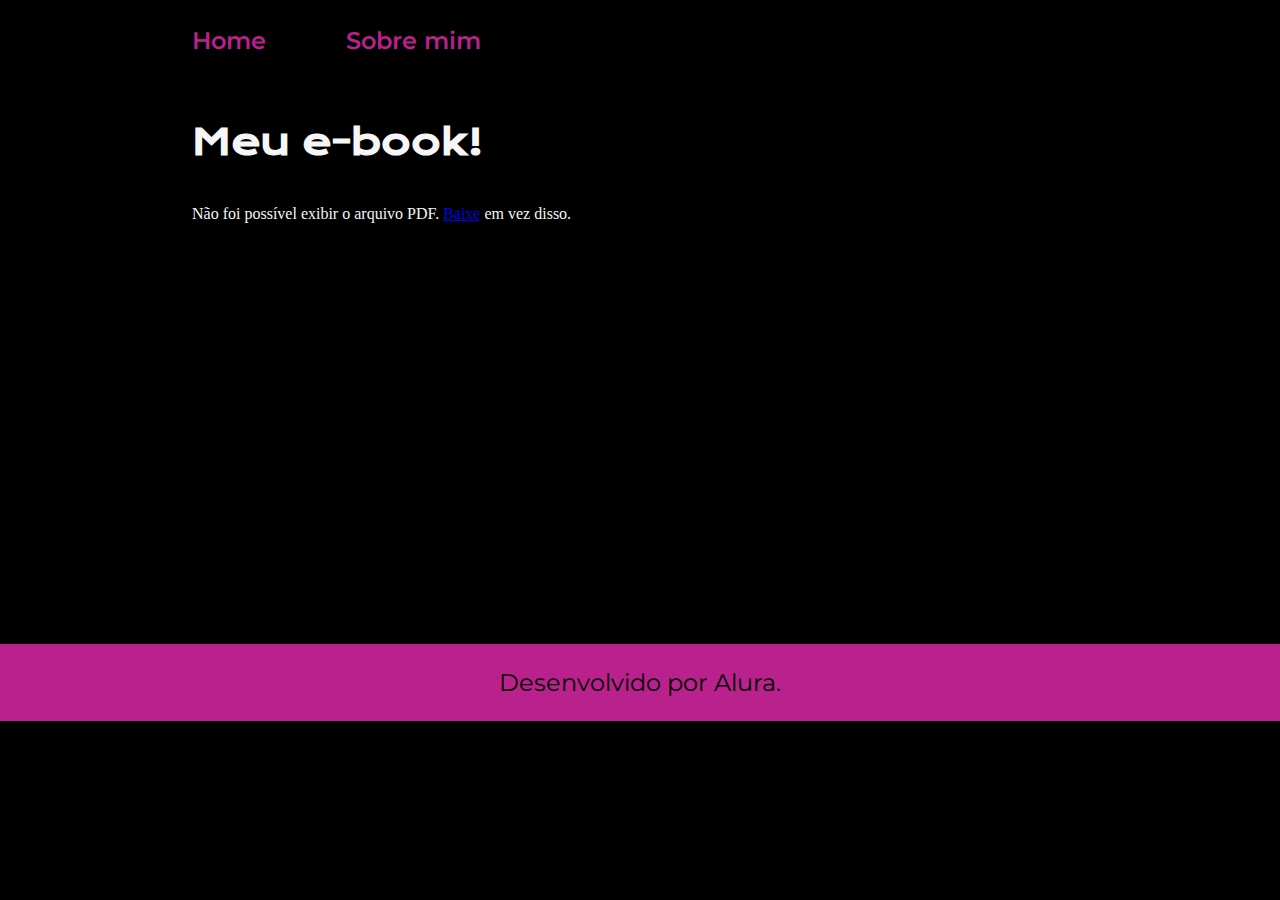
<file: ebook.html>
<!DOCTYPE html>
<html lang="pt-br">

<head>
    <meta charset="UTF-8">
    <meta http-equiv="X-UA-Compatible" content="IE=edge">
    <meta name="viewport" content="width=device-width, initial-scale=1.0">
    <title>Sobre mim</title>
    <link rel="stylesheet" href="./estilos/estilo.css">
</head>

<body>
    <header class="cabecalho">
        <nav class="cabecalho__menu">
            <a class="cabecalho__menu__link" href="index.html">Home</a>
            <a class="cabecalho__menu__link" href="sobre.html">Sobre mim</a>
        </nav>
    </header>

    <main class="apresentacao">
        <section class="apresentacao__conteudo">
            <h1 class="apresentacao__conteudo__titulo">Meu e-book!</h1>
            <object data="https://otecnico.org/wp-content/uploads/2023/05/PMI-Certfication.pdf" type="application/pdf" width="500" height="375">
                <p>Não foi possível exibir o arquivo PDF. <a href="https://otecnico.org/wp-content/uploads/2023/05/PMI-Certfication.pdf">Baixe</a> em vez disso.</p>
            </object>
        </section>
     </main>

    <footer class="rodape">
        <p>Desenvolvido por Alura.</p>
    </footer>
</body>

</html>
</file>
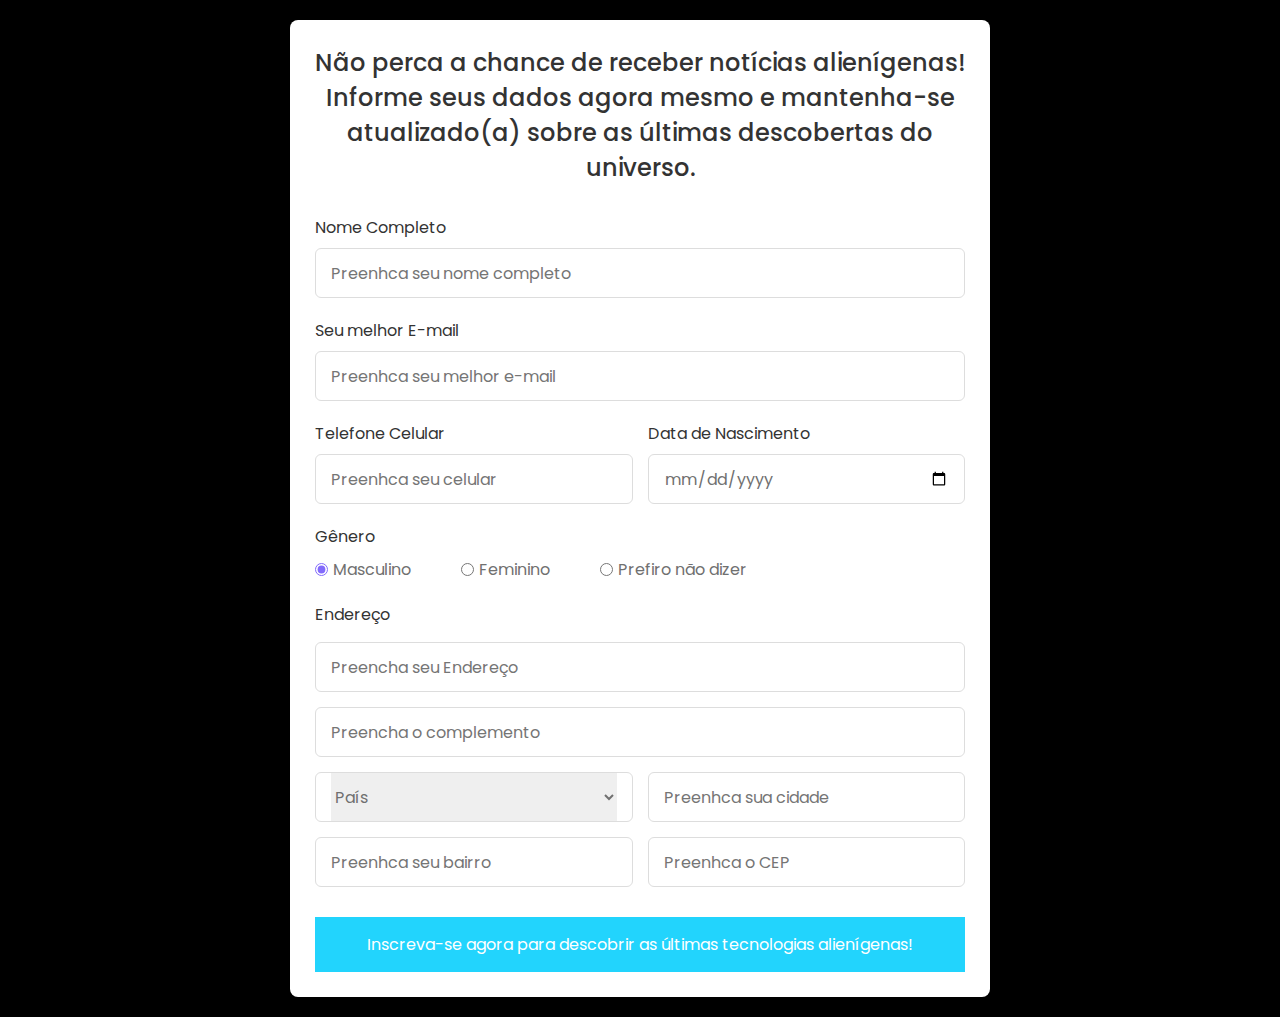
<file: form.html>
<!DOCTYPE html>
<!---Coding By CodingLab | www.codinglabweb.com--->
<html lang="en">
  <head>
    <meta charset="UTF-8" />
    <meta name="viewport" content="width=device-width, initial-scale=1.0" />
    <meta http-equiv="X-UA-Compatible" content="ie=edge" />
    <title>Registration Form in HTML CSS</title>
    <!---Custom CSS File--->
    <link rel="stylesheet" href="./estilos/estilo_form.css" />
  </head>
  <body>
    <section class="container">
      <header>Não perca a chance de receber notícias alienígenas! 
        Informe seus dados agora mesmo e mantenha-se atualizado(a) sobre as últimas 
        descobertas do universo.
      </header>
      <form action="#" class="form">
        <div class="input-box">
          <label>Nome Completo</label>
          <input type="text" placeholder="Preenhca seu nome completo" required />
        </div>

        <div class="input-box">
          <label>Seu melhor E-mail</label>
          <input type="text" placeholder="Preenhca seu melhor e-mail" required />
        </div>

        <div class="column">
          <div class="input-box">
            <label>Telefone Celular</label>
            <input type="number" placeholder="Preenhca seu celular" required />
          </div>
          <div class="input-box">
            <label>Data de Nascimento</label>
            <input type="date" placeholder="Preencha a data de nascimento"/>
          </div>
        </div>
        <div class="gender-box">
          <h3>Gênero</h3>
          <div class="gender-option">
            <div class="gender">
              <input type="radio" id="check-male" name="gender" checked />
              <label for="check-male">Masculino</label>
            </div>
            <div class="gender">
              <input type="radio" id="check-female" name="gender" />
              <label for="check-female">Feminino</label>
            </div>
            <div class="gender">
              <input type="radio" id="check-other" name="gender" />
              <label for="check-other">Prefiro não dizer</label>
            </div>
          </div>
        </div>
        <div class="input-box address">
          <label>Endereço</label>
          <input type="text" placeholder="Preencha seu Endereço"/>
          <input type="text" placeholder="Preencha o complemento"/>
          <div class="column">
            <div class="select-box">
              <select>
                <option hidden>País</option>
                <option>Brasil</option>
                <option>Argentina</option>
                <option>Paraguai</option>
                <option>Chile</option>
              </select>
            </div>
            <input type="text" placeholder="Preenhca sua cidade"/>
          </div>
          <div class="column">
            <input type="text" placeholder="Preenhca seu bairro"/>
            <input type="number" placeholder="Preenhca o CEP"/>
          </div>
        </div>
        <button>Inscreva-se agora para descobrir as últimas tecnologias alienígenas!</button>
      </form>
    </section>
  </body>
</html>
</file>
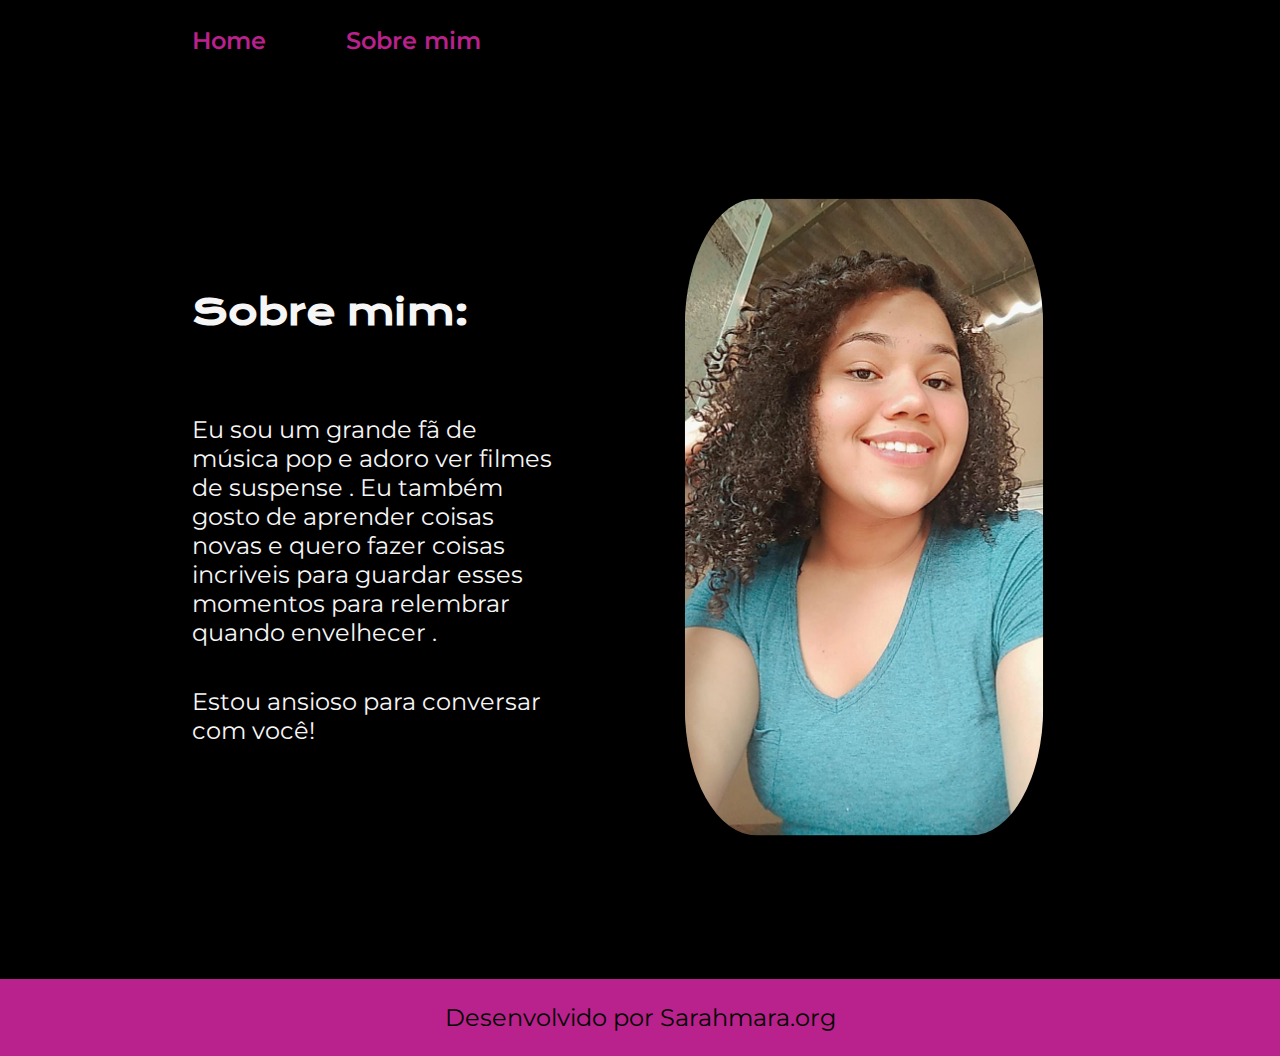
<file: sobre.html>
<!DOCTYPE html>
<html lang="pt-br">

<head>
    <meta charset="UTF-8">
    <meta http-equiv="X-UA-Compatible" content="IE=edge">
    <meta name="viewport" content="width=device-width, initial-scale=1.0">
    <title>Sobre mim</title>
    <link rel="stylesheet" href="./estilos/estilo.css">
</head>

<body>
    <header class="cabecalho">
        <nav class="cabecalho__menu">
            <a class="cabecalho__menu__link" href="index.html">Home</a>
            <a class="cabecalho__menu__link" href="sobre.html">Sobre mim</a>
        </nav>
    </header>

    <main class="apresentacao">
        <section class="apresentacao__conteudo">
            <h1 class="apresentacao__conteudo__titulo">Sobre mim:</h1>
            <p class="apresentacao__conteudo__texto">             
         
            </p>
            <p class="apresentacao__conteudo__texto">             
                Eu sou um grande fã de música  pop e adoro ver filmes de suspense . Eu também gosto de aprender coisas novas e quero fazer coisas incriveis para guardar esses momentos para relembrar quando envelhecer . 
        
            </p>
            <p class="apresentacao__conteudo__texto">             
                Estou ansioso para conversar com você!
            </p>
        </section>
        <img class="apresentacao__imagem" src="sarahfoto.jpeg" alt="Foto da Joana Santos programando">
    </main>

    <footer class="rodape">
        <p>Desenvolvido por Sarahmara.org</p>
    </footer>
</body>

</html>
</file>
<file: estilos/estilo.css>
@import url('https://fonts.googleapis.com/css2?family=Krona+One&family=Montserrat:wght@400;600&display=swap');

:root {
    --cor-primaria: #000000;
    --cor-secundaria: #F6F6F6;
    --cor-terciaria: #b9218c;
    --cor-hover: #272727;

    --fonte-primaria: 'Krona One', sans-serif;
    --fonte-secundaria: 'Montserrat', sans-serif;
}
*{
    margin: 0;
    padding: 0;
}

body{
    box-sizing: border-box;
    background-color: var(--cor-primaria);
    color: var(--cor-secundaria);
}
.cabecalho{
    padding: 2% 0% 0% 15%;
}
.cabecalho__menu{
    display: flex;
    gap: 80px;
}
.cabecalho__menu__link{
    font-family: var(--fonte-secundaria);
    font-size: 1.5rem;
    font-weight: 600;
    color: var(--cor-terciaria);
    text-decoration: none;
}
.apresentacao{
    padding: 5% 15%;
    display: flex;
    align-items: center;
    justify-content: space-between;
    gap: 82px;
}
.apresentacao__conteudo{
    width: 50%;
    display: flex;
    flex-direction: column;
    gap: 40px;
}

.apresentacao__conteudo__titulo{
    font-size: 2.25rem;
    font-family: var(--fonte-primaria);
}
.titulo-destaque{
    color: var(--cor-terciaria);
}
.apresentacao__conteudo__texto{
    font-size: 1.5rem;
    font-family: var(--fonte-secundaria);
}

.apresentacao__links{
    display: flex;
    flex-direction: column;
    justify-content: space-between;
    align-items: center;
    gap: 32px;
}
.apresentacao__links__subtitulo{
    font-family: var(--fonte-primaria);
    font-weight: 400;
    font-size: 1.5rem;
}
.apresentacao__links__navegacao{
    display: flex;
    justify-content: center;
    gap: 16px;
    border: 2px solid var(--cor-terciaria);
    width: 60%;
    text-align: center;
    border-radius: 8px;
    font-size: 1.5rem;
    font-weight: 600;
    padding: 21.5px 0;
    text-decoration: none;
    color: var(--cor-secundaria);
    font-family: var(--fonte-secundaria);
}
.apresentacao__links__link:hover{
    background-color: var(--cor-hover);
}
.apresentacao__imagem{
    width: 50%;
    border-radius: 20%;
    transform: scale(0.8);
}
.rodape{
    color: var(--cor-primaria);
    background-color: var(--cor-terciaria);
    padding: 24px;
    text-align: center;
    font-family: var(--fonte-secundaria);
    font-size: 1.5rem;
    font-weight: 400;
}

@media (max-width: 1200px) {
    .cabecalho{
         padding: 10%;  
    }
    .cabecalho__menu{
        justify-content: center;
    }
    .apresentacao{
        flex-direction: column-reverse;
        padding: 5%;
    }
    .apresentacao__conteudo{
        width: auto;
    }
}
</file>
<file: estilos/estilo_form.css>
/* Import Google font - Poppins */
@import url("https://fonts.googleapis.com/css2?family=Poppins:wght@200;300;400;500;600;700&display=swap");
* {
  margin: 0;
  padding: 0;
  box-sizing: border-box;
  font-family: "Poppins", sans-serif;
}
body {
  min-height: 100vh;
  display: flex;
  align-items: center;
  justify-content: center;
  padding: 20px;
  background: #000000;
}
.container {
  position: relative;
  max-width: 700px;
  width: 100%;
  background: #fff;
  padding: 25px;
  border-radius: 8px;
  box-shadow: 0 0 15px rgba(0, 0, 0, 0.1);
}
.container header {
  font-size: 1.5rem;
  color: #333;
  font-weight: 500;
  text-align: center;
}
.container .form {
  margin-top: 30px;
}
.form .input-box {
  width: 100%;
  margin-top: 20px;
}
.input-box label {
  color: #333;
}
.form :where(.input-box input, .select-box) {
  position: relative;
  height: 50px;
  width: 100%;
  outline: none;
  font-size: 1rem;
  color: #707070;
  margin-top: 8px;
  border: 1px solid #ddd;
  border-radius: 6px;
  padding: 0 15px;
}
.input-box input:focus {
  box-shadow: 0 1px 0 rgba(0, 0, 0, 0.1);
}
.form .column {
  display: flex;
  column-gap: 15px;
}
.form .gender-box {
  margin-top: 20px;
}
.gender-box h3 {
  color: #333;
  font-size: 1rem;
  font-weight: 400;
  margin-bottom: 8px;
}
.form :where(.gender-option, .gender) {
  display: flex;
  align-items: center;
  column-gap: 50px;
  flex-wrap: wrap;
}
.form .gender {
  column-gap: 5px;
}
.gender input {
  accent-color: rgb(130, 106, 251);
}
.form :where(.gender input, .gender label) {
  cursor: pointer;
}
.gender label {
  color: #707070;
}
.address :where(input, .select-box) {
  margin-top: 15px;
}
.select-box select {
  height: 100%;
  width: 100%;
  outline: none;
  border: none;
  color: #707070;
  font-size: 1rem;
}
.form button {
  height: 55px;
  width: 100%;
  color: #fff;
  font-size: 1rem;
  font-weight: 400;
  margin-top: 30px;
  border: none;
  cursor: pointer;
  transition: all 0.2s ease;
  background: #22D4FD;
}
.form button:hover {
  background:#0696b6;
}
/*Responsive*/
@media screen and (max-width: 500px) {
  .form .column {
    flex-wrap: wrap;
  }
  .form :where(.gender-option, .gender) {
    row-gap: 15px;
  }
}
</file>
